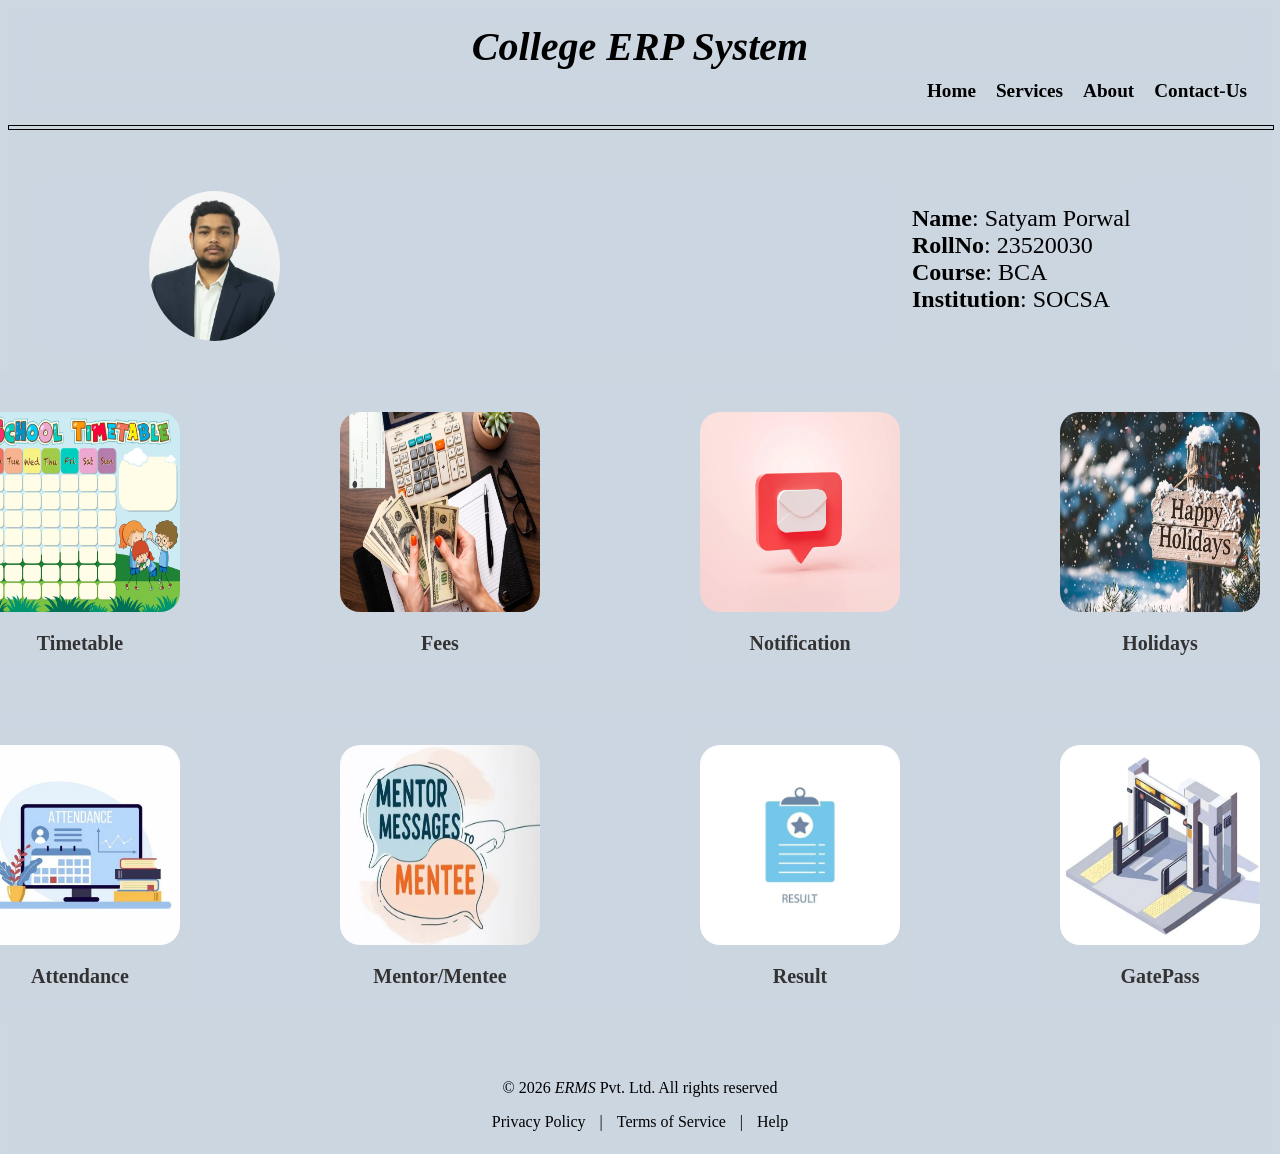
<file: index.html>
<!DOCTYPE html>
<html lang="en">

<head>
    <meta charset="UTF-8">
    <meta name="viewport" content="width=device-width, initial-scale=1.0">
    <title>Erp System</title>
    <link rel="stylesheet" href="style.css">
</head>

<body>
    <header class="main-header">
        <div class="main-heading">
            <h1><em>College ERP System </em></h1>
        </div>
        <div class="nav-bar">
            <div><a href="">Home</a></div>
            <div><a href="">Services</a></div>
            <div><a href="">About</a></div>
            <div><a href="">Contact-Us</a></div>
        </div>
    </header>
    <hr color="black" size="5px" fill="black" width="100%" align="center" />
    <br>
    <main>
        <div class="main-content">
            <div class="Profile-logo">
                <div><a href=""><img src="images/Satyamimg.webp" alt="Your Profile"></a></div>
                <div>
                    <ul type="none">
                        <li><b>Name</b>: Satyam Porwal</li>
                        <li><b>RollNo</b>: 23520030</li>
                        <li><b>Course</b>: BCA</li>
                        <li><b>Institution</b>: SOCSA</li>
                    </ul>
                </div>
            </div>
            <div class="services">
                <div class="logo-section">
                    <div class="img-logo">
                        <a href="">
                            <figure>
                                <img src="images/Timetable.webp" alt="Timetable">
                                <figcaption>Timetable</figcaption>
                            </figure>
                        </a>
                    </div>
                    <div class="img-logo">
                        <a href="">
                            <figure>
                                <img src="images/fees.webp" alt="Fees">
                                <figcaption>Fees</figcaption>
                            </figure>
                        </a>
                    </div>
                    <div class="img-logo">
                        <a href="">
                            <figure>
                                <img src="images/Notification.webp" alt="Notification">
                                <figcaption>Notification</figcaption>
                            </figure>
                        </a>
                    </div>
                    <div class="img-logo">
                        <a href="">
                            <figure>
                                <img src="images/Holidays.webp" alt="holidays">
                                <figcaption>Holidays</figcaption>
                            </figure>
                        </a>
                    </div>
                </div>
                <div class="logo-section">
                    <div class="img-logo">
                        <a href="">
                            <figure>
                                <img src="images/Attendence.webp" alt="Attendance">
                                <figcaption>Attendance</figcaption>
                            </figure>
                        </a>
                    </div>
                    <div class="img-logo">
                        <a href="">
                            <figure>
                                <img src="images/Mentormentee.webp" alt="Mentor/Mentee">
                                <figcaption>Mentor/Mentee</figcaption>
                            </figure>
                        </a>
                    </div>
                    <div class="img-logo">
                        <a href="">
                            <figure>
                                <img src="images/Result.webp" alt="Result">
                                <figcaption>Result</figcaption>
                            </figure>
                        </a>
                    </div>
                    <div class="img-logo">
                        <a href="">
                            <figure>
                                <img src="images/Gatepass.webp" alt="GatePass">
                                <figcaption>GatePass</figcaption>
                            </figure>
                        </a>
                    </div>
                </div>
            </div>
        </div>

    </main>
    <footer class="main-footer">
    <p>&copy; 2026 <Em>ERMS</Em> Pvt. Ltd. All rights reserved</p>
    <div class="footer-links">
        <a href="privacy-policy.html">Privacy Policy</a> |
        <a href="Terms_of_Services.html">Terms of Service</a> |
        <a href="Help.html">Help</a>
    </div>
</footer>
</body>

</html>
</file>
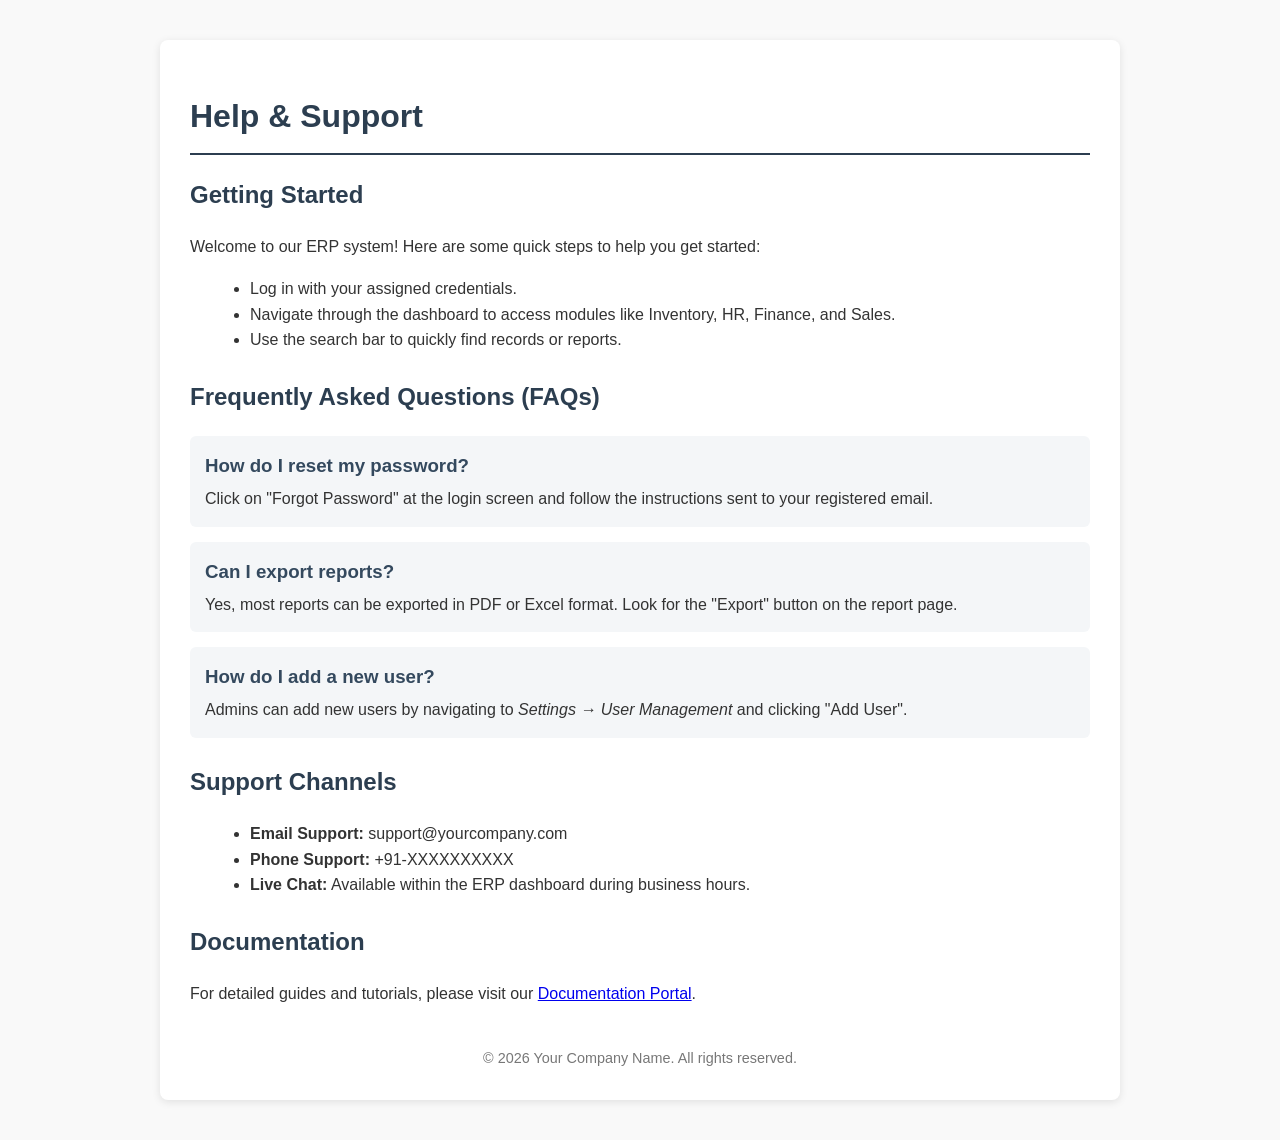
<file: Help.html>
<!DOCTYPE html>
<html lang="en">
<head>
  <meta charset="UTF-8">
  <meta name="viewport" content="width=device-width, initial-scale=1.0">
  <title>Help & Support</title>
  <style>
    body {
      font-family: Arial, sans-serif;
      line-height: 1.6;
      margin: 0;
      padding: 0;
      background: #f9f9f9;
      color: #333;
    }
    .container {
      max-width: 900px;
      margin: 40px auto;
      background: #fff;
      padding: 30px;
      border-radius: 8px;
      box-shadow: 0 2px 8px rgba(0,0,0,0.1);
    }
    h1, h2 {
      color: #2c3e50;
    }
    h1 {
      border-bottom: 2px solid #2c3e50;
      padding-bottom: 10px;
    }
    section {
      margin-bottom: 25px;
    }
    ul {
      margin: 10px 0 0 20px;
    }
    footer {
      margin-top: 40px;
      font-size: 0.9em;
      color: #777;
      text-align: center;
    }
    .faq {
      background: #f4f6f8;
      padding: 15px;
      border-radius: 6px;
      margin-bottom: 15px;
    }
    .faq h3 {
      margin: 0;
      color: #34495e;
    }
    .faq p {
      margin: 5px 0 0;
    }
  </style>
</head>
<body>
  <div class="container">
    <h1>Help & Support</h1>

    <section>
      <h2>Getting Started</h2>
      <p>Welcome to our ERP system! Here are some quick steps to help you get started:</p>
      <ul>
        <li>Log in with your assigned credentials.</li>
        <li>Navigate through the dashboard to access modules like Inventory, HR, Finance, and Sales.</li>
        <li>Use the search bar to quickly find records or reports.</li>
      </ul>
    </section>

    <section>
      <h2>Frequently Asked Questions (FAQs)</h2>
      
      <div class="faq">
        <h3>How do I reset my password?</h3>
        <p>Click on "Forgot Password" at the login screen and follow the instructions sent to your registered email.</p>
      </div>

      <div class="faq">
        <h3>Can I export reports?</h3>
        <p>Yes, most reports can be exported in PDF or Excel format. Look for the "Export" button on the report page.</p>
      </div>

      <div class="faq">
        <h3>How do I add a new user?</h3>
        <p>Admins can add new users by navigating to <em>Settings → User Management</em> and clicking "Add User".</p>
      </div>
    </section>

    <section>
      <h2>Support Channels</h2>
      <ul>
        <li><strong>Email Support:</strong> support@yourcompany.com</li>
        <li><strong>Phone Support:</strong> +91-XXXXXXXXXX</li>
        <li><strong>Live Chat:</strong> Available within the ERP dashboard during business hours.</li>
      </ul>
    </section>

    <section>
      <h2>Documentation</h2>
      <p>For detailed guides and tutorials, please visit our <a href="#">Documentation Portal</a>.</p>
    </section>

    <footer>
      &copy; 2026 Your Company Name. All rights reserved.
    </footer>
  </div>
</body>
</html>
</file>
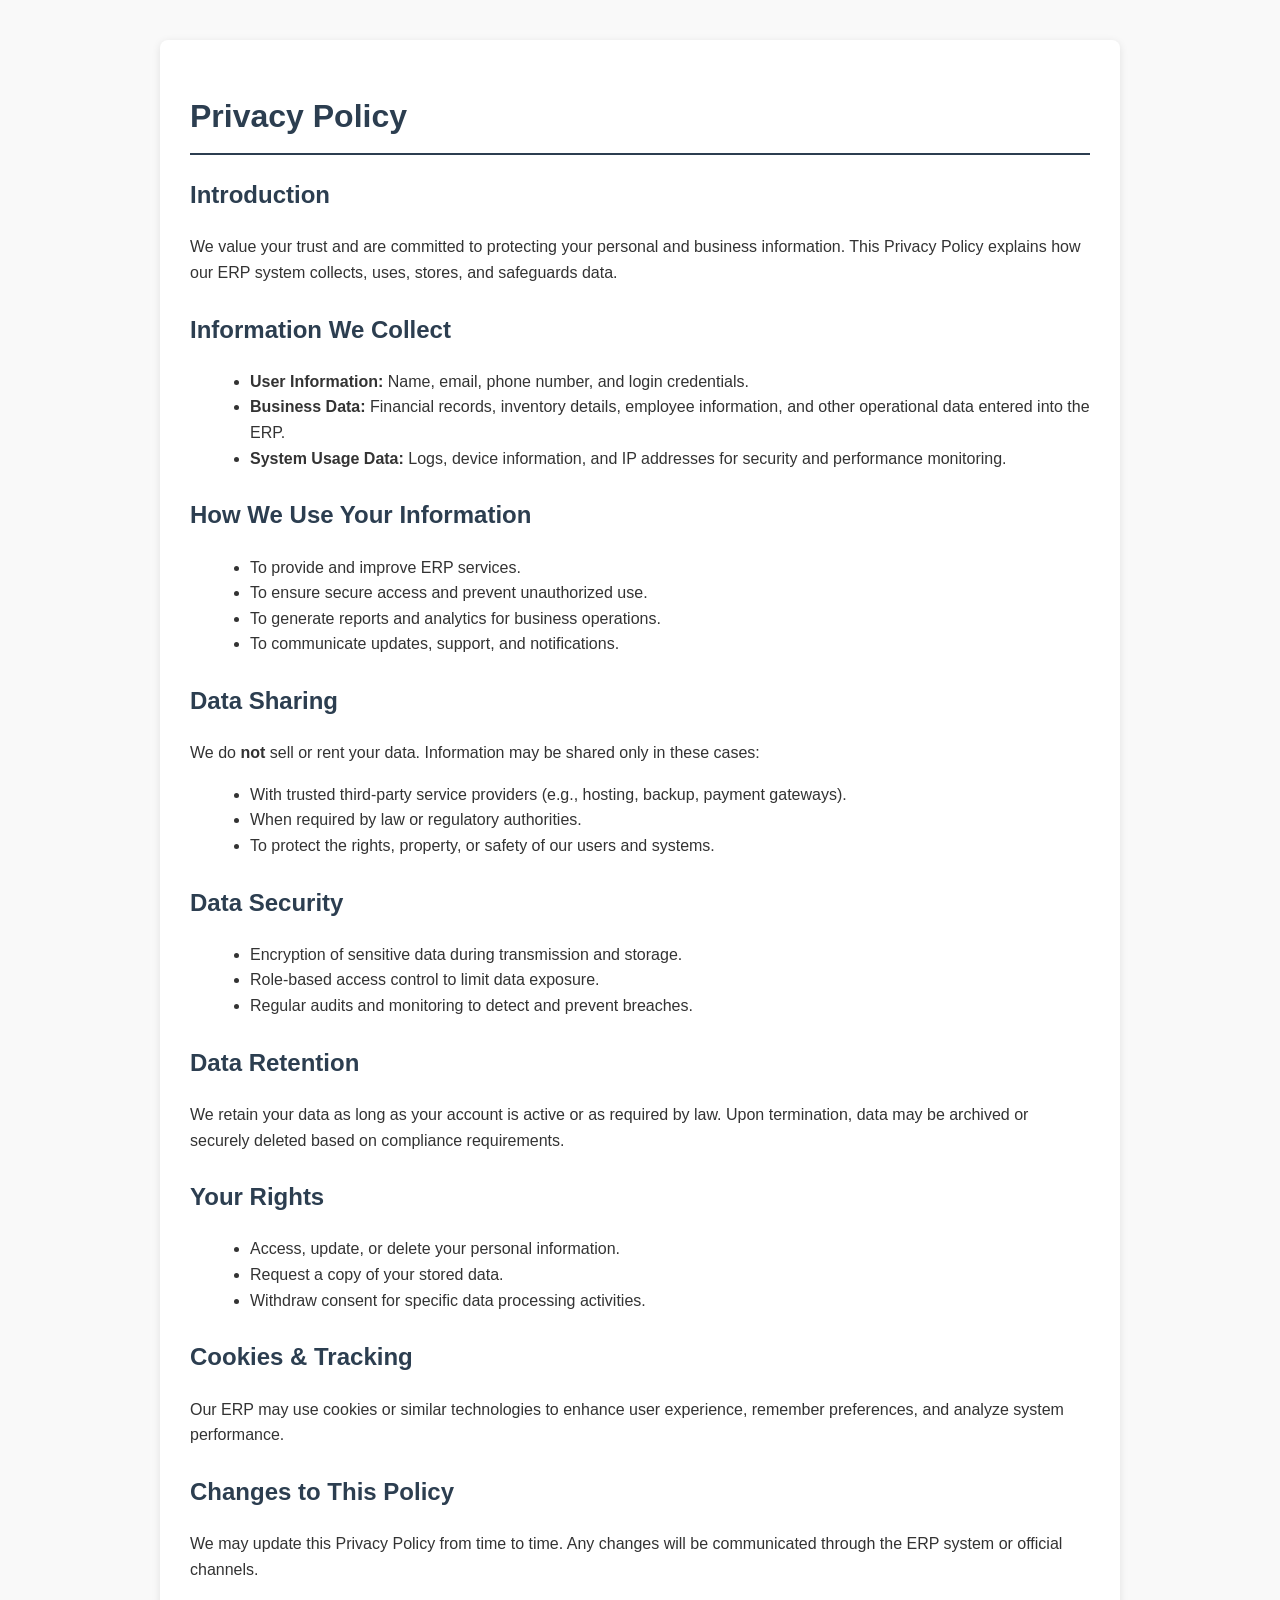
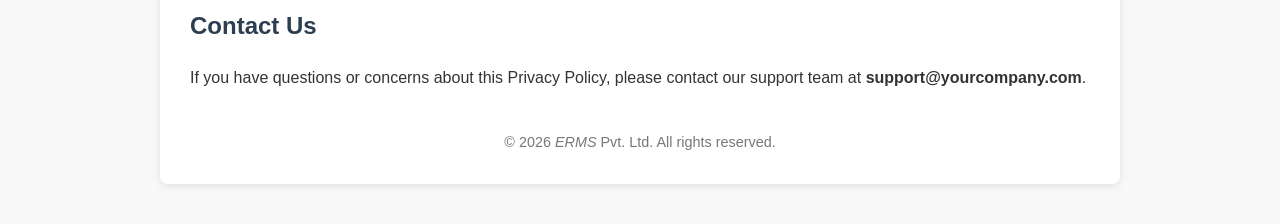
<file: privacy-policy.html>
<!DOCTYPE html>
<html lang="en">
<head>
  <meta charset="UTF-8">
  <meta name="viewport" content="width=device-width, initial-scale=1.0">
  <title>Privacy Policy</title>
  <style>
    body {
      font-family: Arial, sans-serif;
      line-height: 1.6;
      margin: 0;
      padding: 0;
      background: #f9f9f9;
      color: #333;
    }
    .container {
      max-width: 900px;
      margin: 40px auto;
      background: #fff;
      padding: 30px;
      border-radius: 8px;
      box-shadow: 0 2px 8px rgba(0,0,0,0.1);
    }
    h1, h2 {
      color: #2c3e50;
    }
    h1 {
      border-bottom: 2px solid #2c3e50;
      padding-bottom: 10px;
    }
    section {
      margin-bottom: 25px;
    }
    ul {
      margin: 10px 0 0 20px;
    }
    footer {
      margin-top: 40px;
      font-size: 0.9em;
      color: #777;
      text-align: center;
    }
  </style>
</head>
<body>
  <div class="container">
    <h1>Privacy Policy</h1>

    <section>
      <h2>Introduction</h2>
      <p>We value your trust and are committed to protecting your personal and business information. This Privacy Policy explains how our ERP system collects, uses, stores, and safeguards data.</p>
    </section>

    <section>
      <h2>Information We Collect</h2>
      <ul>
        <li><strong>User Information:</strong> Name, email, phone number, and login credentials.</li>
        <li><strong>Business Data:</strong> Financial records, inventory details, employee information, and other operational data entered into the ERP.</li>
        <li><strong>System Usage Data:</strong> Logs, device information, and IP addresses for security and performance monitoring.</li>
      </ul>
    </section>

    <section>
      <h2>How We Use Your Information</h2>
      <ul>
        <li>To provide and improve ERP services.</li>
        <li>To ensure secure access and prevent unauthorized use.</li>
        <li>To generate reports and analytics for business operations.</li>
        <li>To communicate updates, support, and notifications.</li>
      </ul>
    </section>

    <section>
      <h2>Data Sharing</h2>
      <p>We do <strong>not</strong> sell or rent your data. Information may be shared only in these cases:</p>
      <ul>
        <li>With trusted third-party service providers (e.g., hosting, backup, payment gateways).</li>
        <li>When required by law or regulatory authorities.</li>
        <li>To protect the rights, property, or safety of our users and systems.</li>
      </ul>
    </section>

    <section>
      <h2>Data Security</h2>
      <ul>
        <li>Encryption of sensitive data during transmission and storage.</li>
        <li>Role-based access control to limit data exposure.</li>
        <li>Regular audits and monitoring to detect and prevent breaches.</li>
      </ul>
    </section>

    <section>
      <h2>Data Retention</h2>
      <p>We retain your data as long as your account is active or as required by law. Upon termination, data may be archived or securely deleted based on compliance requirements.</p>
    </section>

    <section>
      <h2>Your Rights</h2>
      <ul>
        <li>Access, update, or delete your personal information.</li>
        <li>Request a copy of your stored data.</li>
        <li>Withdraw consent for specific data processing activities.</li>
      </ul>
    </section>

    <section>
      <h2>Cookies & Tracking</h2>
      <p>Our ERP may use cookies or similar technologies to enhance user experience, remember preferences, and analyze system performance.</p>
    </section>

    <section>
      <h2>Changes to This Policy</h2>
      <p>We may update this Privacy Policy from time to time. Any changes will be communicated through the ERP system or official channels.</p>
    </section>

    <section>
      <h2>Contact Us</h2>
      <p>If you have questions or concerns about this Privacy Policy, please contact our support team at <strong>support@yourcompany.com</strong>.</p>
    </section>

    <footer>
      &copy; 2026 <Em>ERMS</Em> Pvt. Ltd. All rights reserved.
    </footer>
  </div>
</body>
</html>
</file>
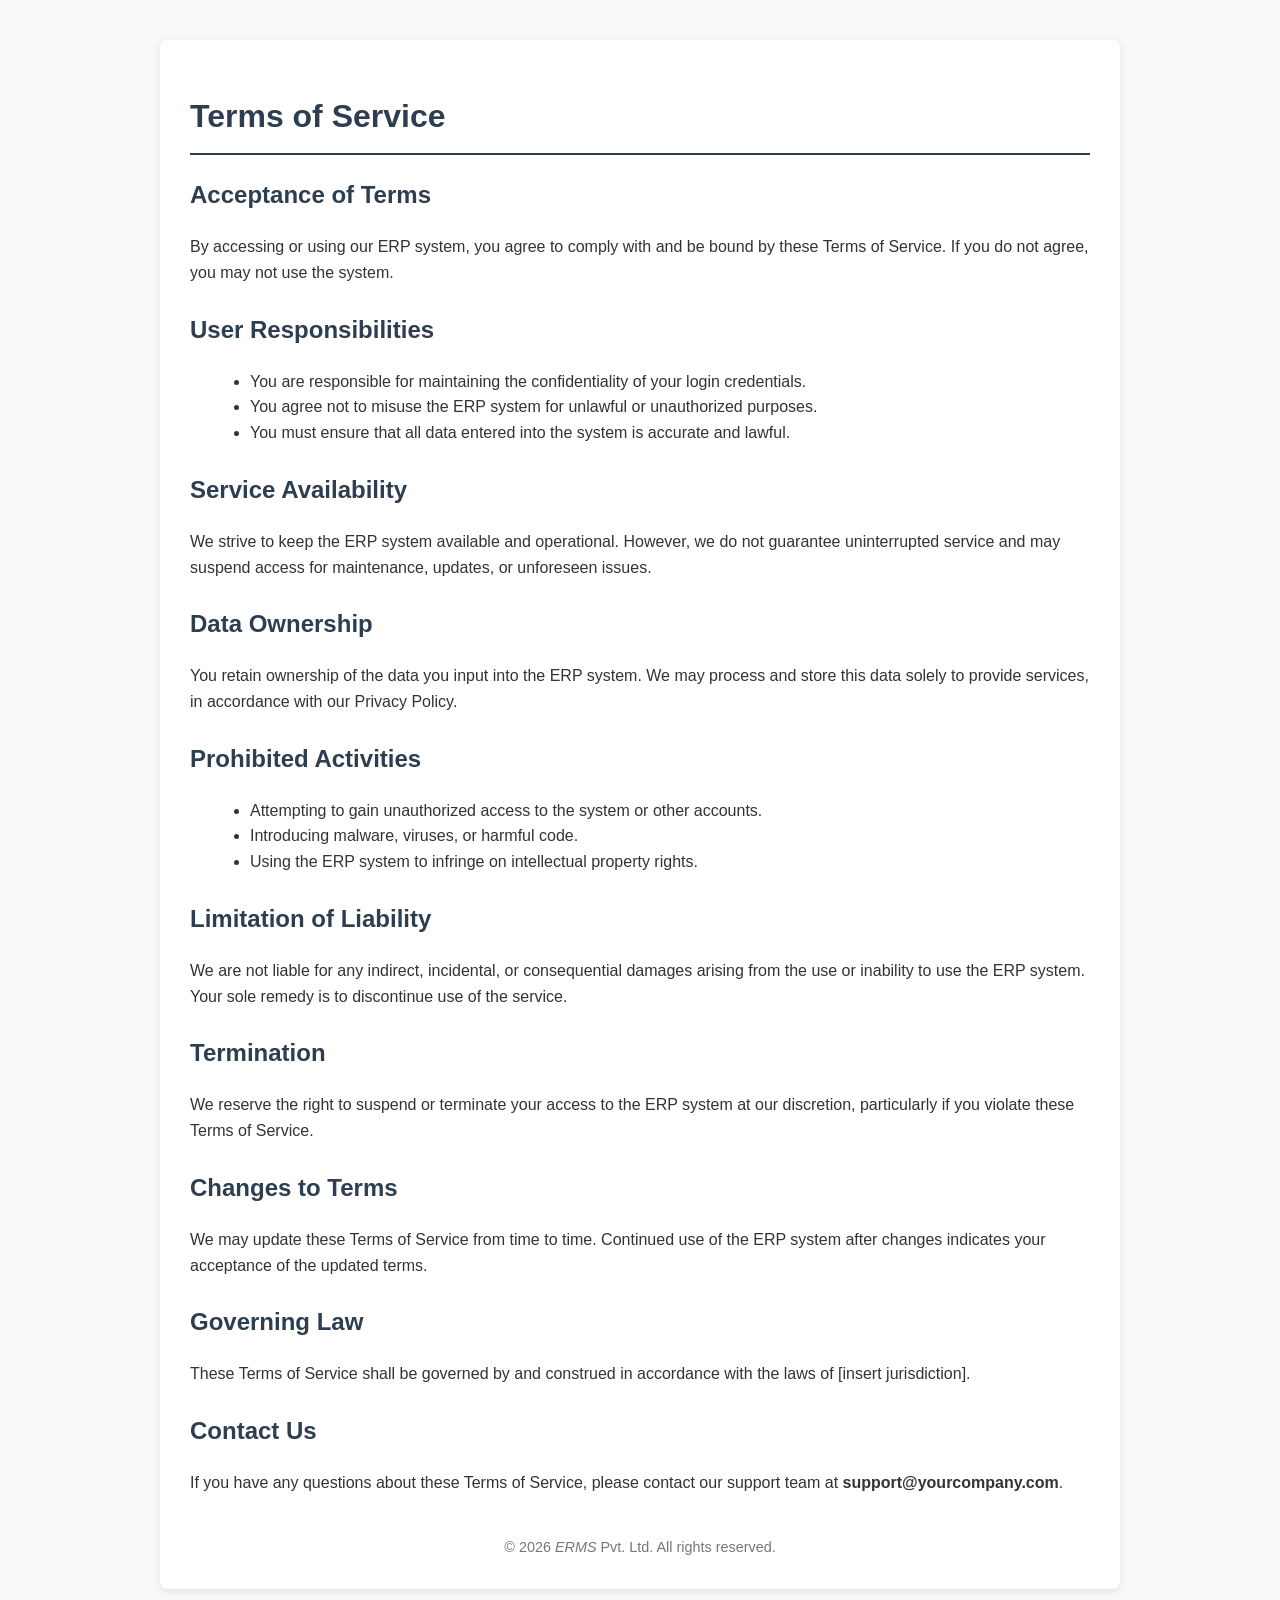
<file: Terms_of_Services.html>
<!DOCTYPE html>
<html lang="en">
<head>
  <meta charset="UTF-8">
  <meta name="viewport" content="width=device-width, initial-scale=1.0">
  <title>Terms of Service</title>
  <style>
    body {
      font-family: Arial, sans-serif;
      line-height: 1.6;
      margin: 0;
      padding: 0;
      background: #f9f9f9;
      color: #333;
    }
    .container {
      max-width: 900px;
      margin: 40px auto;
      background: #fff;
      padding: 30px;
      border-radius: 8px;
      box-shadow: 0 2px 8px rgba(0,0,0,0.1);
    }
    h1, h2 {
      color: #2c3e50;
    }
    h1 {
      border-bottom: 2px solid #2c3e50;
      padding-bottom: 10px;
    }
    section {
      margin-bottom: 25px;
    }
    ul {
      margin: 10px 0 0 20px;
    }
    footer {
      margin-top: 40px;
      font-size: 0.9em;
      color: #777;
      text-align: center;
    }
  </style>
</head>
<body>
  <div class="container">
    <h1>Terms of Service</h1>

    <section>
      <h2>Acceptance of Terms</h2>
      <p>By accessing or using our ERP system, you agree to comply with and be bound by these Terms of Service. If you do not agree, you may not use the system.</p>
    </section>

    <section>
      <h2>User Responsibilities</h2>
      <ul>
        <li>You are responsible for maintaining the confidentiality of your login credentials.</li>
        <li>You agree not to misuse the ERP system for unlawful or unauthorized purposes.</li>
        <li>You must ensure that all data entered into the system is accurate and lawful.</li>
      </ul>
    </section>

    <section>
      <h2>Service Availability</h2>
      <p>We strive to keep the ERP system available and operational. However, we do not guarantee uninterrupted service and may suspend access for maintenance, updates, or unforeseen issues.</p>
    </section>

    <section>
      <h2>Data Ownership</h2>
      <p>You retain ownership of the data you input into the ERP system. We may process and store this data solely to provide services, in accordance with our Privacy Policy.</p>
    </section>

    <section>
      <h2>Prohibited Activities</h2>
      <ul>
        <li>Attempting to gain unauthorized access to the system or other accounts.</li>
        <li>Introducing malware, viruses, or harmful code.</li>
        <li>Using the ERP system to infringe on intellectual property rights.</li>
      </ul>
    </section>

    <section>
      <h2>Limitation of Liability</h2>
      <p>We are not liable for any indirect, incidental, or consequential damages arising from the use or inability to use the ERP system. Your sole remedy is to discontinue use of the service.</p>
    </section>

    <section>
      <h2>Termination</h2>
      <p>We reserve the right to suspend or terminate your access to the ERP system at our discretion, particularly if you violate these Terms of Service.</p>
    </section>

    <section>
      <h2>Changes to Terms</h2>
      <p>We may update these Terms of Service from time to time. Continued use of the ERP system after changes indicates your acceptance of the updated terms.</p>
    </section>

    <section>
      <h2>Governing Law</h2>
      <p>These Terms of Service shall be governed by and construed in accordance with the laws of [insert jurisdiction].</p>
    </section>

    <section>
      <h2>Contact Us</h2>
      <p>If you have any questions about these Terms of Service, please contact our support team at <strong>support@yourcompany.com</strong>.</p>
    </section>

    <footer>
      &copy; 2026 <Em>ERMS</Em> Pvt. Ltd. All rights reserved.
    </footer>
  </div>
</body>
</html>
</file>
<file: style.css>
* {
    background: #ccd6e2f8;
}

.main-header {
    text-align: center;
    /* Center the header text */
    padding: 10px 20px;
    background: #ccd6e2f8;
    /* Light background for header */
    border: 5px solid #ccd6e2f8;
    /* Add a border around the header */
    border-radius: 20px;
}

.main-heading h1 {
    margin: 0;
    font-size: 40px;
}

.nav-bar {
    display: flex;
    justify-content: flex-end;
    /* Push nav to the right */
    gap: 20px;
    /* Space between links */
    font-size: larger;
    margin-top: 10px;
    /* Add space below header */
}

.nav-bar a {
    text-decoration: none;
    /* Remove underline from links */
    color: black;
    font-weight: bold;
}

.nav-bar a:hover {
    color: grey;
    /* Change color on hover */
}

.main-content {
    margin-top: 10px;
    display: flex;
    justify-content: center;
    /* Center the main content */
    align-items: center;
    /* Vertically center the content */
    height: fit-content;
    flex-direction: column;
    /* Ensure vertical layout */
    ;
    padding: 10px 20px;
}

.Profile-logo {
    width: 100%;
    height: fit-content;
    background:#ccd6e2f8;
    border: 5px solid #ccd6e2f8;
    border-radius: 20px;
    display: flex;
    justify-content: center;
    /* align-items: center; */
    font-size: 24px;
    gap: 50%;
}

.Profile-logo img {
    margin-top: 10px;
    max-width: 150px;
    height: 150px;
    border-radius: 50%;
}

.Profile-logo ul {
    list-style-type: none;
    padding: 0;
    margin-left: 20px;
    align-items: center;
}

.services {
    margin-top: 20px;
    display: flex;
    flex-direction: column;
    justify-content: center;
    /* Center the services section */
    gap: 20px;
    /* Space between service items */
    align-items: center;
}

.services .logo-section {
    margin: 5px;
    padding: 10px;
    width: 100%;
    height: fit-content;
    border: 5px solid #ccd6e2f8;
    border-radius: 20px;
    display: flex;
    flex-direction: row;
    font-size: 18px;
    gap: 120px;
}

.services .logo-section img {
    margin: 10px;
    max-width: 200px;
    height: 200px;
    border-radius: 20px;
    transition: transform 0.2s ease;
}

.services .logo-section img:hover {
    transform: scale(1.09);
}

figure {
    text-align: center;
    /* Center image and caption */
    margin: 10px;
}

figcaption {
    font-size: 20px;
    color: #333;
    margin-top: 5px;
}

.services .logo-section .img-logo a {
    text-decoration: none;
    color: black;
    font-weight: bold;
}





.main-footer {
    background-color: #ccd6e2f8;   /* Dark background */
    color: #000;              /* White text */
    text-align: center;       /* Center content */
    padding: 15px 0;
    margin-top: 20px;
}

.main-footer a {
    color: #000;
    text-decoration: none;
    margin: 0 10px;
}

.main-footer a:hover {
    text-decoration: underline;
}










@media screen and (max-width: 768px) {
    .main-header {
        padding: 5px 10px;
    }

    .main-heading h1 {
        font-size: 30px;
    }

    .nav-bar {
        flex-direction: column;
        /* Stack nav links vertically on small screens */
        align-items: center;
        /* Center nav links */
        gap: 10px;
        /* Reduce gap between links */
    }

    .Profile-logo {
        gap: 1px;
        font-size: 18px;
    }

    .Profile-logo img {
        margin: auto;
        padding: auto;
    }

    .services .logo-section {
        flex-direction: column;
        font-size: 18px;
        gap: 5px;
    }

    .services .logo-section img {
        margin: 10px;
        max-width: 180px;
        height: 180px;
        border-radius: 20px;
    }
}
</file>
